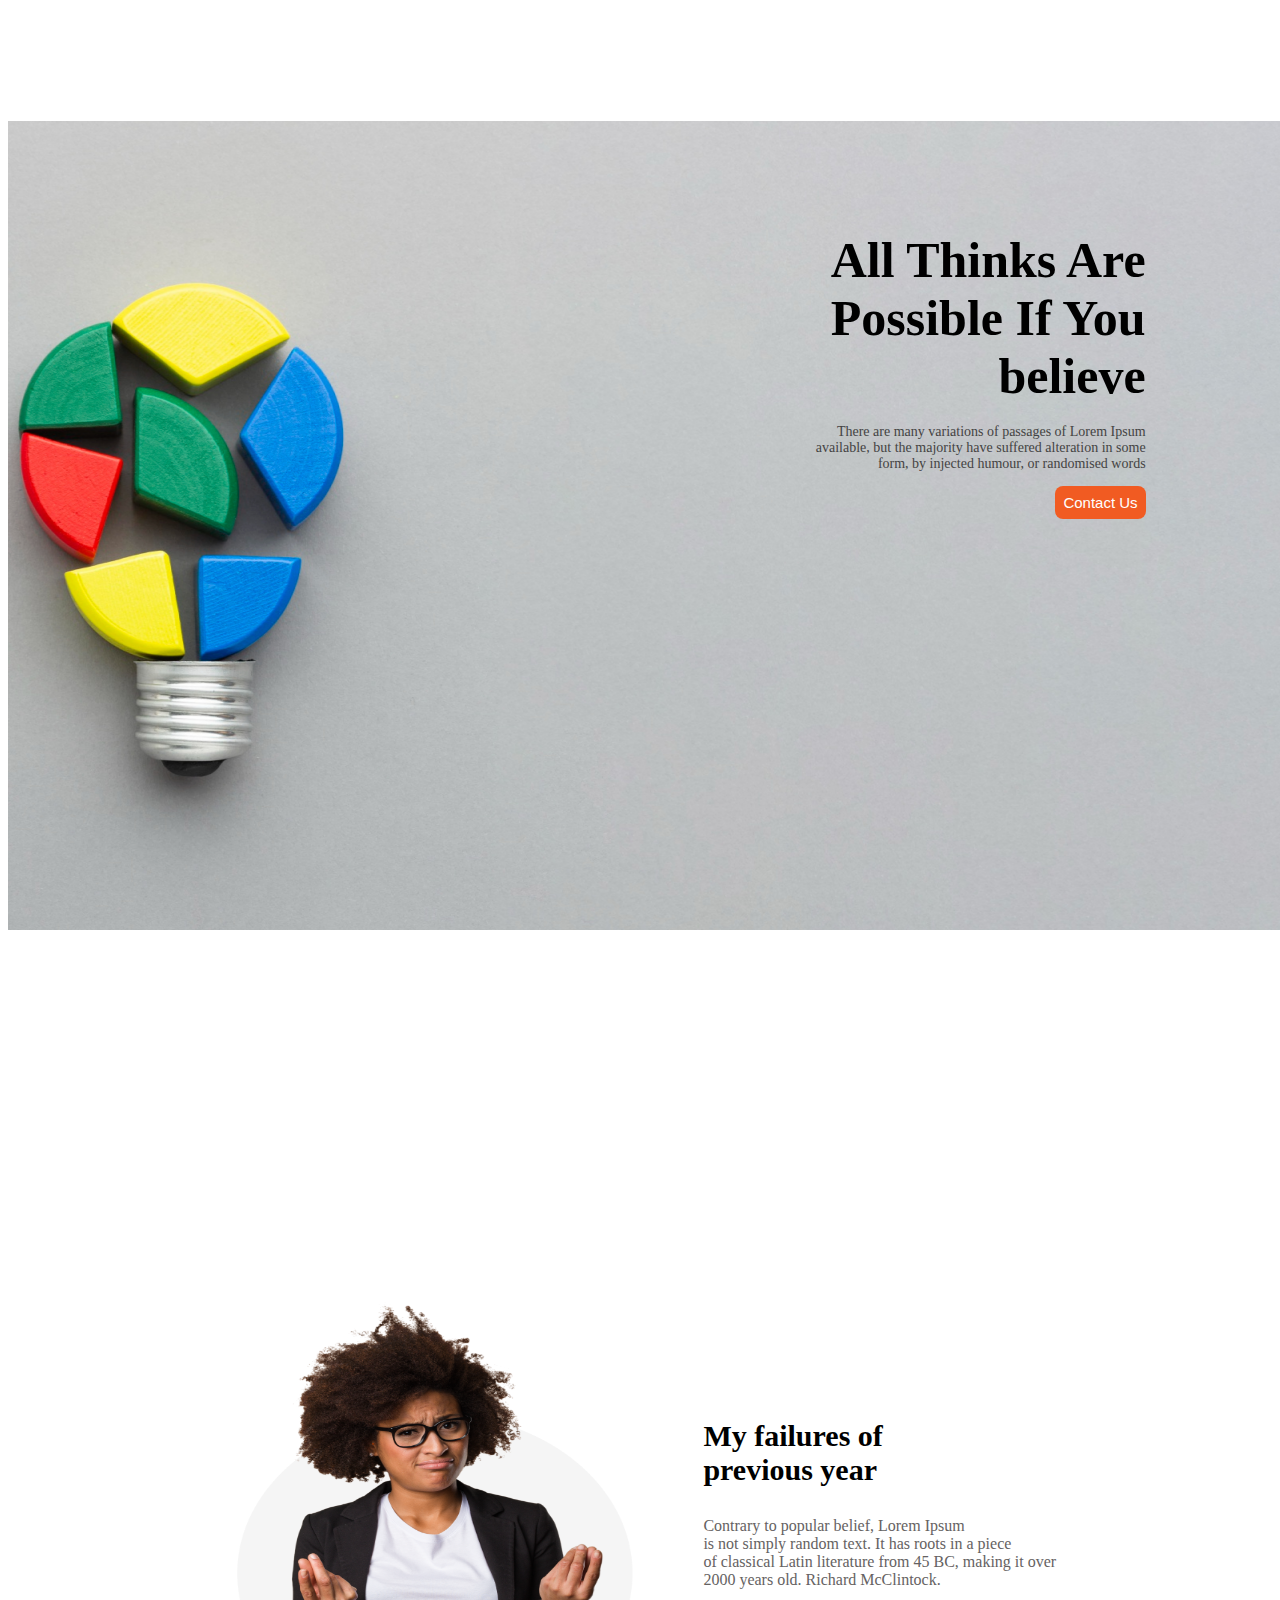
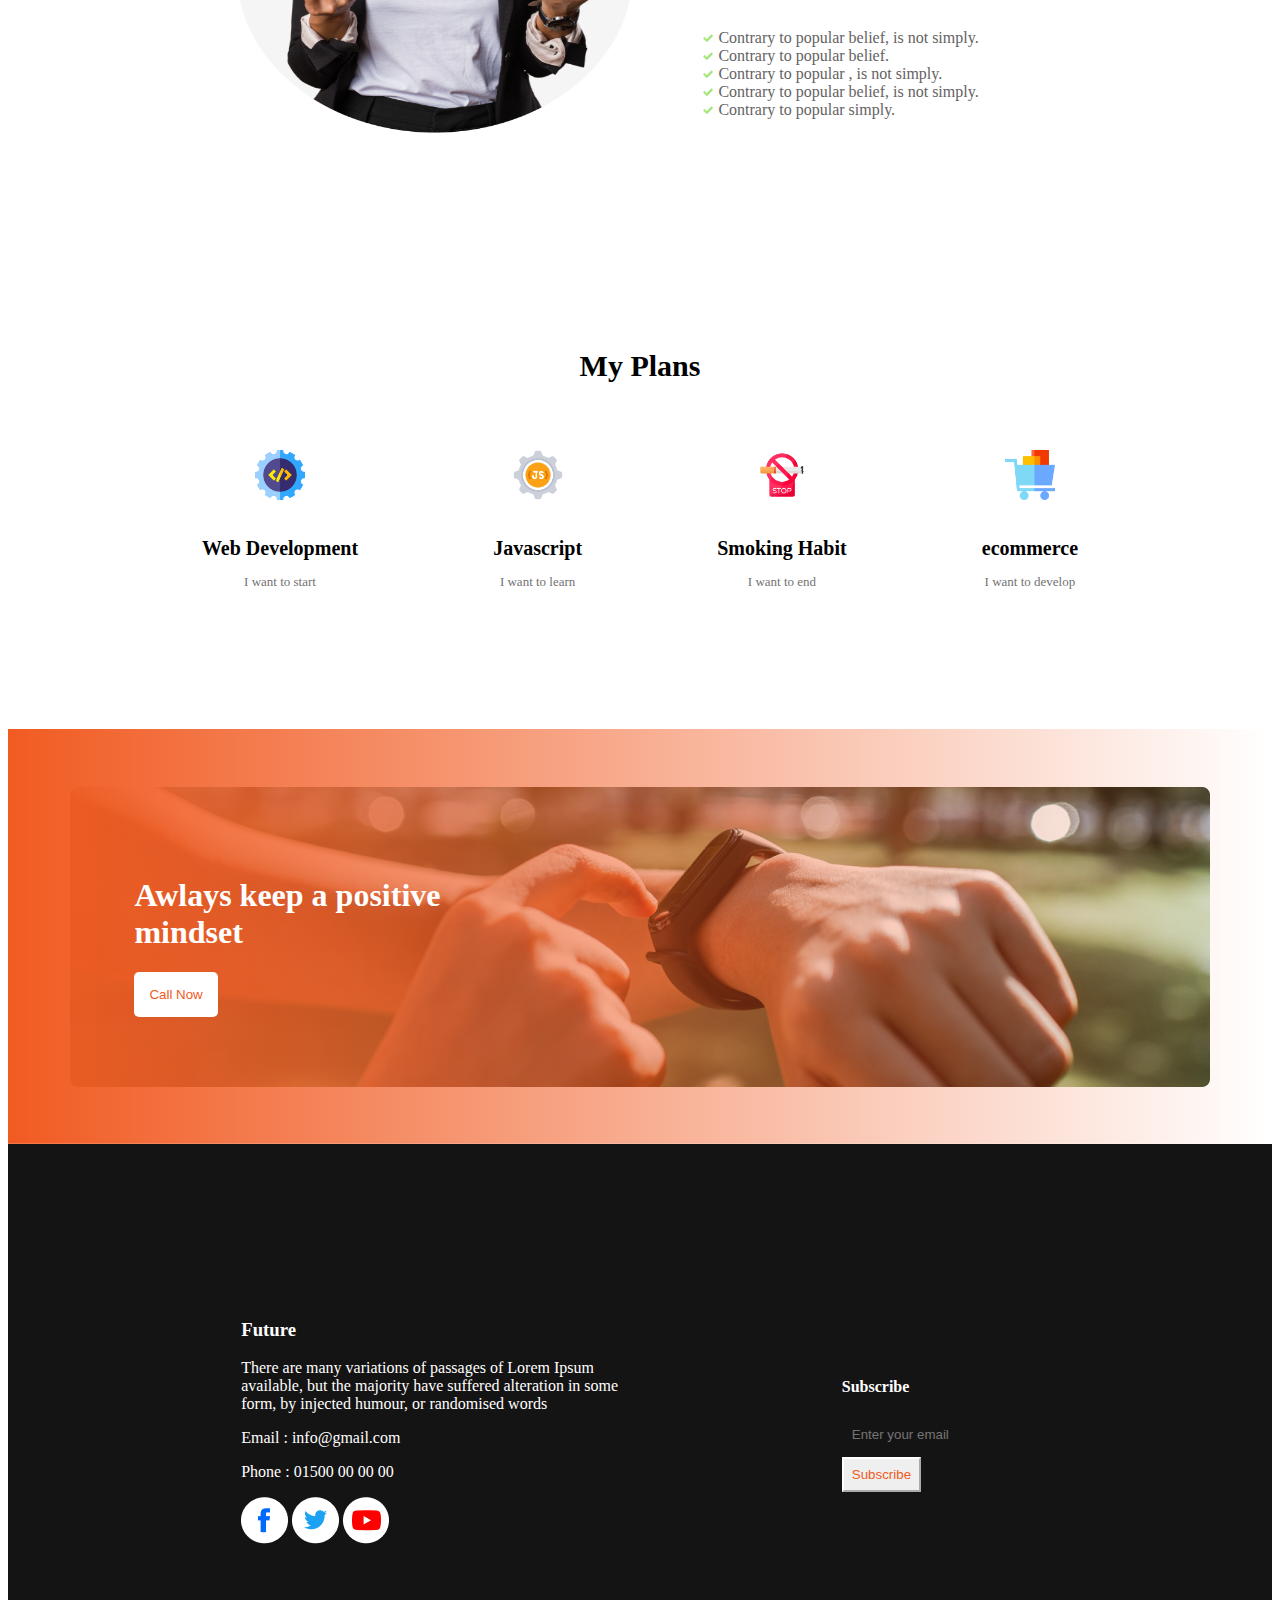
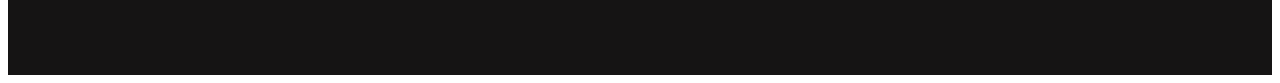
<file: index.html>
<!DOCTYPE html>
<html lang="en">
<head>
    <meta charset="UTF-8">
    <meta http-equiv="X-UA-Compatible" content="IE=edge">
    <meta name="viewport" content="width=device-width, initial-scale=1.0">
    <link rel="stylesheet" href="index.css">
    <title>Happy New Year</title>
</head>
<body>
    <!-- first part -->
    <section class="top-banner">
       <div class="banner-1">
        <div class="banner-content">
            <h1>
                All Thinks Are <br> Possible If You <br> believe
            </h1>
            <p>There are many variations of passages of Lorem Ipsum <br> available, but the majority have suffered alteration in some <br> form, by injected humour, or randomised words</p>
            <button>Contact Us</button>

        </div>

       </div>
         
    </section>
    <!-- second part -->

    <section>
        <div class="row banner-second-main ">
            <div class="col-md-6">
                <img src="./images//person.png" alt="">

            </div>
            <div class="col-md-6  ">
          <div class="second-content">
    <h3>My failures of <br> previous year</h3>
    <p>Contrary to popular belief, Lorem Ipsum  <br> is not simply random text. It has roots in a piece  <br> of classical Latin literature from 45 BC, making it over <br> 2000 years old. Richard McClintock.</p>

    <div class="banner-second">
        <ul>
            <li><img src="./images/ok.png" alt="">Contrary to popular belief, is not simply.</li>
            <li><img src="./images/ok.png" alt="">Contrary to popular belief.</li>
            <li><img src="./images/ok.png" alt="">Contrary to popular , is not simply.</li>
            <li><img src="./images/ok.png" alt="">Contrary to popular belief, is not simply.</li>
            <li><img src="./images/ok.png" alt="">Contrary to popular simply.</li>
        </ul>
    </div>
</div>

            </div>

        </div>
    </section>

    <!-- third part -->
    <section>

    </section>

    <section class="third-content">
        <h1>My Plans</h1>

        <div class="row">
            <div class="col-md-3">
                <img src="./images/icons/web.png" alt="">
                <h5>Web Development</h5>
                <p>I want to start</p>

            </div>
            <div class="col-md-3">
                <img src="./images/icons/js.png" alt="">
                <h5>Javascript</h5>
                <p>I want to learn</p>

            </div>
            <div class="col-md-3">
                <img src="./images/icons/smoke.png" alt="">
                <h5>Smoking Habit</h5>
                <p>I want to end</p>

            </div>
            <div class="col-md-3">
                <img src="./images/icons/ecom.png" alt="">
                <h5>ecommerce</h5>
                <p>I want to develop</p>

            </div>

        </div>
    </section >



    <section class="watch-banner">
        <div class="row">
            <div class="col-md-6">
                <h1 class="text">Awlays keep a positive <br> mindset</h1>
                <button class="button">Call Now</button>
            </div>
        </div>

    </section>
    
</body>

<!-- footer -->
<footer class="footer">
    <div class="row footer-content">
        <div class="col-md-8">
            <h3>Future</h3>
            <p>There are many variations of passages of Lorem Ipsum <br> available, but the majority have suffered alteration in some <br> form, by injected humour, or randomised words</p>
            
            <p>Email : info@gmail.com</p>
            
            <p>Phone : 01500 00 00 00</p>
            <img src="images/icons/fb.png" alt="">
            <img src="images/icons/twitter.png" alt="">
            <img src="images/icons/youtube.png" alt="">

        </div>
        <div class="col-md-4">
            <h4>Subscribe</h4>
            <input type="text" placeholder="Enter your email">
            <br>
            <button>Subscribe</button>

            
        </div>
        <div></div>
    </div>
</footer>
</html>
</file>
<file: index.css>
.top-banner{
    width:auto;
    height:auto;
    
    
    

}
.banner-1{
    background-image: url('./images/banner/banner2.png');
    width:100%;
    height:115vh;
    background-repeat: no-repeat;
    background-position: center;
    padding-left: 10%;
    
    
    

    

}

.banner-content{
    justify-content: end;
    float:right;
    margin-top:15%;
    text-align: end;
    padding-right: 20%;


}
.banner-content h1{
    font-size: 50px;
    font-weight: bold;
    font-family: 'Times New Roman', Times, serif;
}
.banner-content p{
    font-size: 14px;
    color:#444343;
    margin-top: -15px;
}
.banner-content button{
    border: none;
    padding: 8px;
    background-color: #F15B22;
    color: white;
    border-radius: 8px;
    font-size: 15px;

}
.banner-second-main{
    display: flex;
    margin-top: 10%;
    height:auto;
    
}
.second-content{
    margin-top:35%;
}

.banner-second-main img{
    width:75%;
    height: 80%;
    margin-left: 15%;
}




.banner-second ul li{
    list-style: none;
    text-align: left;
    color: #656262;
   
}
.banner-second{
    margin-top:40px;

}
.second-content h3{
    font-weight: bold;
    font-size: 30px;
}
.second-content p{
    color: #656262;
}

.banner-second ul li img{
    height: 10px;
    width: 10px;
    margin-right: 5px;
    margin-left: -40px;
}

.third-content{
    
    margin-top: -40px;
}
    

.third-content h1{
    text-align: center;
    font-weight: bold;
    font-size: 30px;
}
.row{
    display: flex;
    padding: 10%;
   
    
   
}
.col-md-3{
    margin-top: -80px;
    justify-content: space-between;
    margin-left: auto;
    margin-right: auto;
    text-align: center;
   
    

}

.col-md-3 img{
    width: 50px;
    height: 50px;

}
.col-md-3 h5{
    font-size: 20px;
}
.col-md-3 p{
    font-size:13px;
    color: #737272;
    margin-top: -20px;
}

.watch-banner{
    background-image:linear-gradient(90deg, #F15B22 0%, rgba(241, 91, 34, 0) 100%) ,url('./images/watch.png');
    background-repeat: no-repeat;
    background-position: center;
    object-fit: cover;
    height:100%;
    width: 100%;
   



    
}
.text{
    color: white;
    font-weight:600;
}
.button{
    color: #F15B22;
    background-color: white;
    padding: 15px;
    border: none;
    border-radius: 5px;
}

.footer{
    background-color: #151414;
    padding-top: 30px;
    
}
.footer-content{
    display: flex;
   
}
.col-md-8{
    color:#FFFFFF;
    margin: auto;
}
.col-md-8 h2{
    font-weight: bold;
}
.col-md-4{
    padding-left: 10px;
    margin: auto;
    color: white;
}
.col-md-4 input{
    padding: 10px;
    border: none;
    border-radius: 5px;
    background-color: #151414;
    color: white;
}
.col-md-4 button{
    margin-top:5px;
    color: #F15B22;
    padding: 8px;
    font-weight: 500;
    border-color: white;
}
</file>
